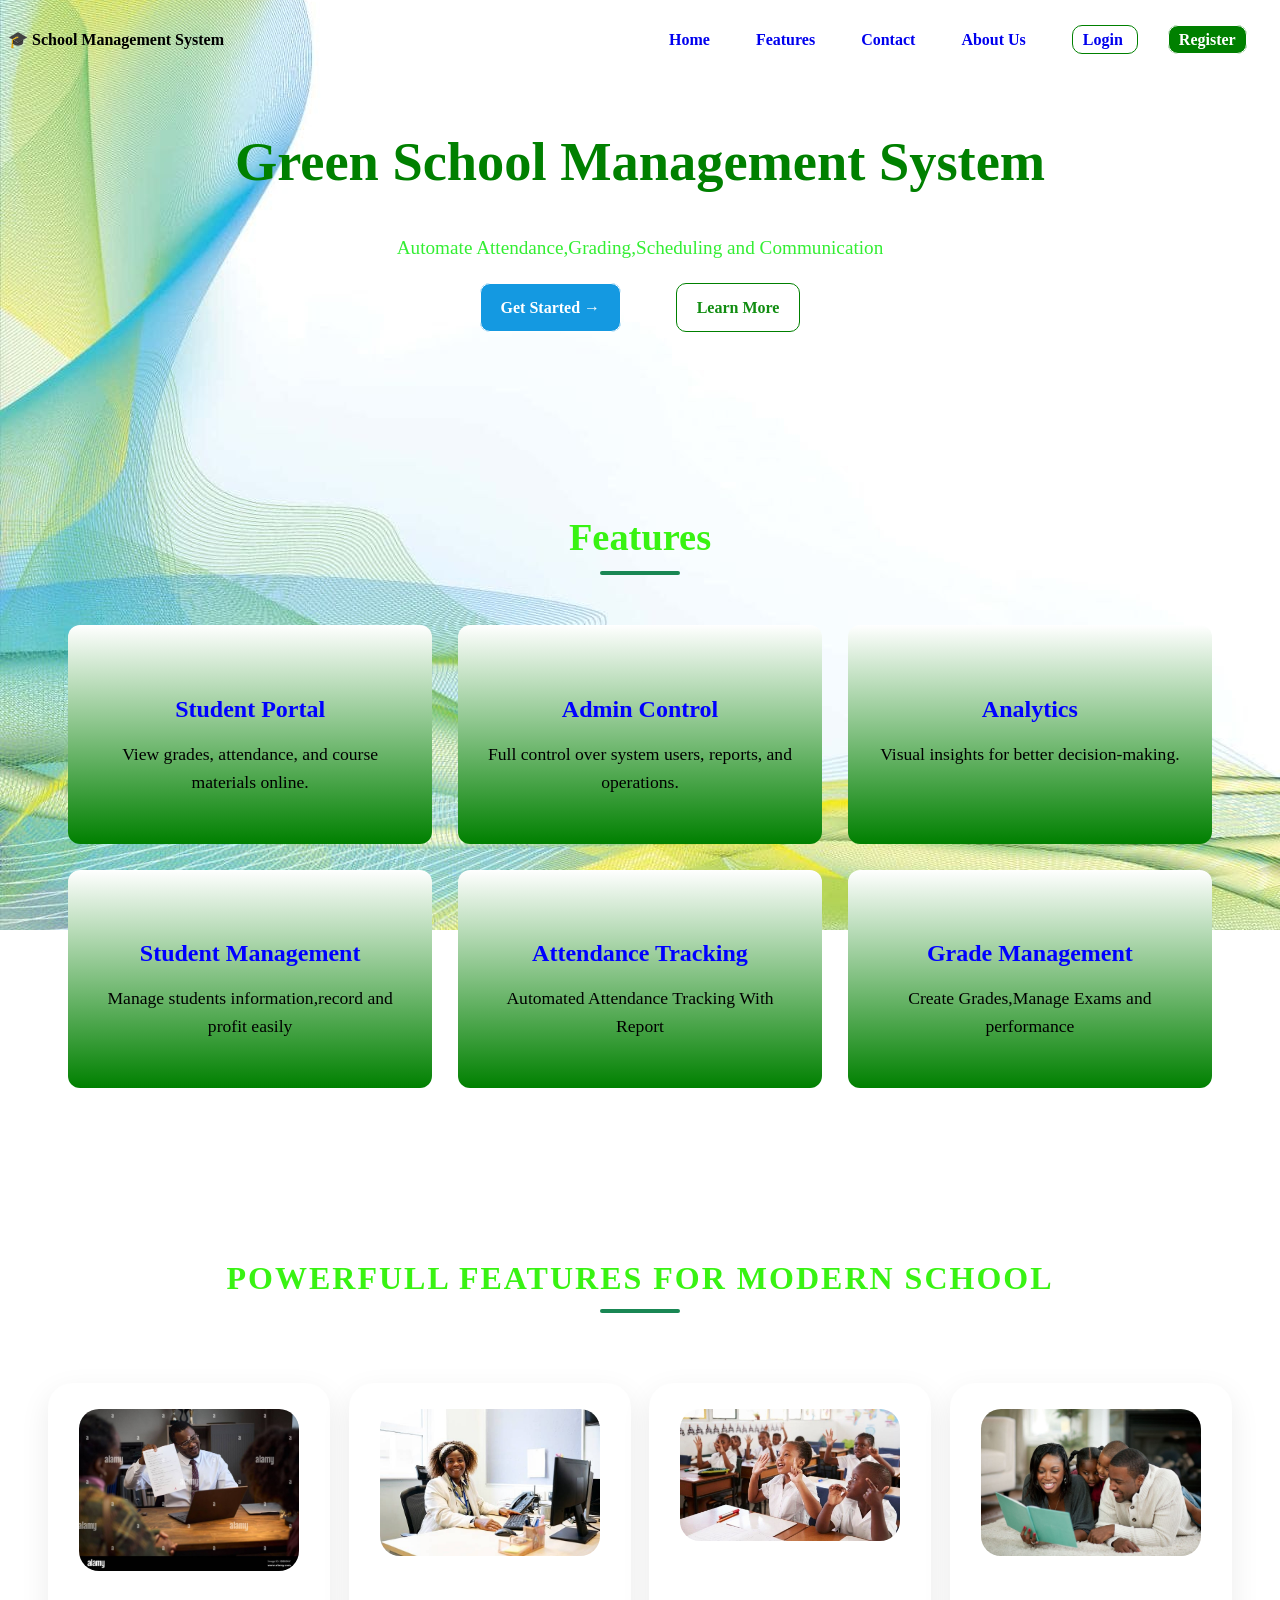
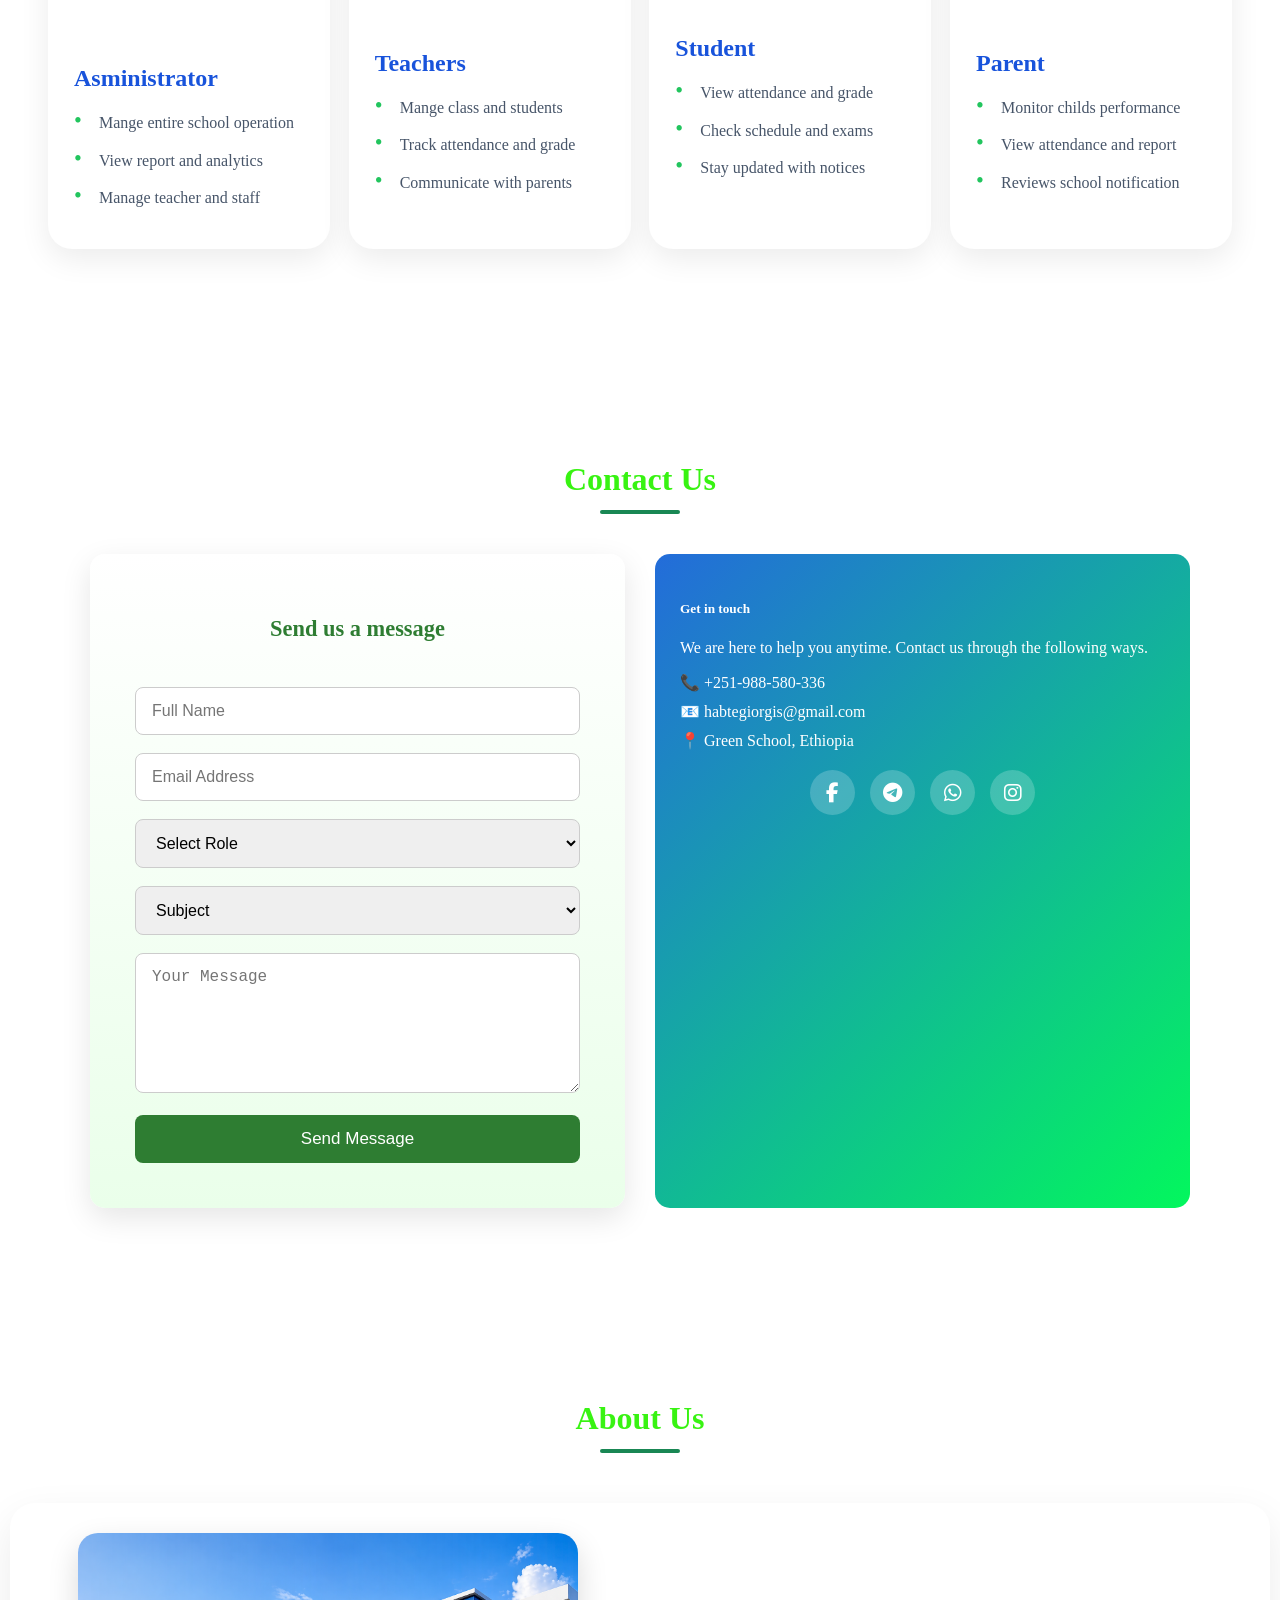
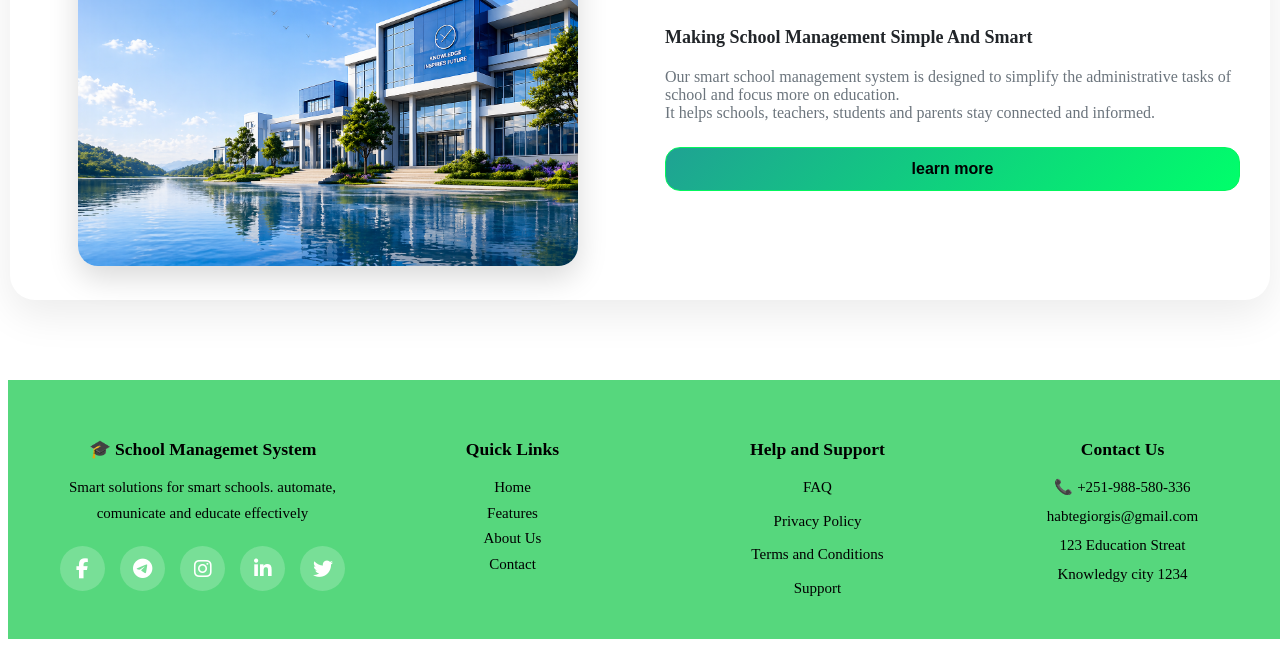
<file: index.html>
<!DOCTYPE html>
<html lang="en">
<head>
    <meta charset="UTF-8">
    <meta name="viewport" content="width=device-width, initial-scale=1.0">
    <title>School project</title>
    <link rel="stylesheet" href="style.css">
    <link rel="stylesheet" href="https://cdnjs.cloudflare.com/ajax/libs/font-awesome/6.5.1/css/all.min.css">
</head>
<body>
    <header>
    <div class="head1" id="home">

        <div class="title">
            <h4>🎓 School Management System</h4>
        </div>

        

        <!-- Navigation Links -->
        <div class="head-links" id="nav-menu">
            <a href="#home">Home</a>
            <a href="#feature">Features</a>
            <a href="#contact">Contact</a>
            <a href="#about">About Us</a>

            <div class="head-link">
                <a href="#" id="openModal" class="btns btn-log">
                    Login
                </a>

                <a class="btns btn-reg">
                    Register
                </a>
            </div>
            <!-- Hamburger Icon -->

        </div>
        <div class="menu-btn" >
            <button id="menu-btn" onclick="toggleMenu()">
            &#9776;
            </button>
          </div>
        </div>

    </header>
    <div class="title-div">
        <h1>Green School Management System</h1>
        <p >Automate Attendance,Grading,Scheduling and Communication</p>
        <div class="title-buttons">
            <a href="#" id="openModals" class="get">Get Started →</a>
            <a href="../Coffee_Website/index.html" class="learn">Learn More</a>
        </div>
    </div>
   <section class="section" id="feature">
        <h3>Features</h3>
       
        <div class="cards">
            <div class="card">
                <h5>Student Portal</h5>
                 <p>View grades, attendance, and course materials online.</p>
        </div>
        <div class="card">
            <h5>Admin Control</h5>
            <p>Full control over system users, reports, and operations.</p>
        </div>
        <div class="card">
            <h5>Analytics</h5>
             <p>Visual insights for better decision-making.</p>
        </div>
        <div class="card">
            <h5>Student Management</h5>
             <p>Manage students information,record and profit easily</p>
        </div>
        <div class="card">
            <h5>Attendance Tracking</h5>
             <p>Automated Attendance Tracking With Report</p>
        </div>
        <div class="card">
            <h5>Grade Management</h5>
             <p>Create Grades,Manage Exams and performance</p>
        </div>
        </div>
    </section>
    <section class="user-section">
        <h3>Powerfull features for modern school</h3>
        <div class="user-cards">
            <div class="user-card">
                <div class="img-card">
                    <img src="image/image11.jpg" alt="">
                </div>
                <div class="text-card">
                    <h5>Asministrator</h5>
                    <ul>
                        <li>Mange entire school operation</li>
                        <li>View report and analytics</li>
                        <li>Manage teacher and staff</li>
                      
                    </ul>
                </div>
        </div>
        <div class="user-card">
             <div class="img-card">
                <img src="image/image12.jpg" alt="">
                </div>
                <div class="text-card">
                   <h5>Teachers</h5>
                    <ul>
                        <li>Mange class and students</li>
                        <li>Track attendance and grade</li>
                        <li>Communicate with parents</li>
                        
                    </ul>
                </div>
        </div>
        <div class="user-card">
             <div class="img-card">
                <img src="image/image15.jpg" alt="">
                </div>
                <div class="text-card">
                    <h5>Student</h5>
                    <ul>
                        <li>View attendance and grade</li>
                        <li>Check schedule and exams</li>
                        <li>Stay updated with notices</li>
                    </ul>
                </div>
        </div>
        <div class="user-card">
             <div class="img-card">
                <img src="image/image14.jpg" alt="">
                </div>
                <div class="text-card">
                   <h5>Parent</h5>
                   <ul>
                    <li>Monitor childs performance</li>
                    <li>View attendance and report</li>
                    <li>Reviews school notification</li>
                   </ul>
                </div>
        </div>
        
        </div>
    </section>

    <div class="contact-section" id="contact">

    <h3>Contact Us</h3>

    <div class="contact-container">

        <!-- FORM -->
        <div class="contact-form">
            <h5>Send us a message</h5>

            <form id="contactForm">

                <input type="text" name="name" placeholder="Full Name" required>

                <input type="email" name="email"  placeholder="Email Address" required>

                <select name="role" >
                    <option>Select Role</option>
                    <option>Student</option>
                    <option>Teacher</option>
                    <option>Parent</option>
                    <option>Admin</option>
                </select>

                <select name="subject" >
                    <option>Subject</option>
                    <option>Admission Inquiry</option>
                    <option>Technical Support</option>
                    <option>Feedback</option>
                    <option>Complaint</option>
                </select>

                <textarea name="message" class="form-control mb-3" rows="4" placeholder="Your Message"></textarea>

                <button class="btn btn-success w-100">Send Message</button>

            </form>
            </div>

        <!-- INFO -->
        <div class="contact-info">

            <h5>Get in touch</h5>

            <p>We are here to help you anytime. Contact us through the following ways.</p>

            <div class="info-item">📞 +251-988-580-336</div>
            <div class="info-item">📧 habtegiorgis@gmail.com</div>
            <div class="info-item">📍 Green School, Ethiopia</div>

            <div class="social-icons">
                <a href="#"><i class="fab fa-facebook-f"></i></a>
                <a href="#"><i class="fab fa-telegram-plane"></i></a>
                <a href="#"><i class="fab fa-whatsapp"></i></a>
                <a href="#"><i class="fab fa-instagram"></i></a>
            </div>

        </div>

    </div>

    </div>


    <div class="about" id="about">
        <h3>About Us</h3>
        <div class="about-div">
            <div class="img-div">
            <img src="image/image5.png" alt="no image">
        </div>
        <div class="text-div">
            <h2>Making School Management Simple And Smart</h2>
            
            <p>Our smart school management system is designed to simplify the administrative
                    tasks of school and focus more on education. <br>
                    It helps schools, teachers, students and parents stay connected and informed.</p>
            
            <button class="btn btn-outline-success">learn more</button>
        </div>
        </div>
    </div>



<div class="login-overlay" id="loginModal">

    <div class="login-modal">
        <span class="close">&times;</span>
        <div class="login-header">
            <i class="fas fa-user-graduate"></i>
            <h2>Welcome Back</h2>
            <p>Login to your school account</p>
        </div>

        <form id="login-form">

            <label>Username</label>
            <div class="input-box">
                <i class="fas fa-envelope"></i>
                <input type="text" placeholder="Enter your email or username" required>
            </div>

            <label>Password</label>
            <div class="input-box">
                <i class="fas fa-lock"></i>
                <input type="password" placeholder="Enter your password" required>
            </div>

            <div class="options">
                <label class="remember">
                    <input type="checkbox">
                    Remember me
                </label>

                <a href="#">Reset Password?</a>
            </div>

            <button  type="submit">Login</button>

            <p class="register">
                Don't have an account?
                <a href="#">Register</a>
            </p>

        </form>

    </div>

</div>


    <button id="scrolltopbtn" title="Go to top">
        <i class="fas fa-arrow-up"></i>
    </button>
    <footer>
        <div class="footer-divs">
            <div class="footer-div div1">
                <h5>🎓 School Managemet System</h5>
                <p>Smart solutions for smart schools.
                automate, <br> comunicate and 
                educate effectively</p>
                <div class="social-icons">
                    <a href="#"><i class="fab fa-facebook-f"></i></a>
                    <a href="#"><i class="fab fa-telegram-plane"></i></a>
                    <a href="#"><i class="fab fa-instagram"></i></a>
                    <a href="#"><i class="fab fa-linkedin-in"></i></a>
                    <a href="#"><i class="fab fa-twitter"></i></a>
                </div>
            </div>
            <div class="footer-div">
                <h5>Quick Links</h5>
                <a href="#home">Home</a><br>
                <a href="#feature">Features</a><br>
                <a href="#about">About Us</a><br>
                <a href="#contact">Contact</a>
            </div>
            <div class="footer-div parg">
                <h5>Help and Support</h5>
                <ul>
                    <li>FAQ</li>
                    <li>Privacy Policy</li>
                    <li>Terms and Conditions</li>
                    <li>Support</li>
                </ul>
            </div>
            <div class="footer-div  parg">
                <h5>Contact Us</h5>
                <p>📞 +251-988-580-336</p>
                <p>habtegiorgis@gmail.com</p>
                <p>123 Education Streat</p>
                <p>Knowledgy city 1234</p>
            </div>
        </div>
    </footer>
    <button id="scrolltopbtn" title="Go to top">
        <i class="fas fa-arrow-up"></i>
    </button>
    <script>
        document.getElementById("login-form").addEventListener("submit", function(e){
            e.preventDefault();
            window.location.href="dashboard/home.html";
        });
    </script>
<script src="javascript.js"></script>
</body>
</html>
</file>
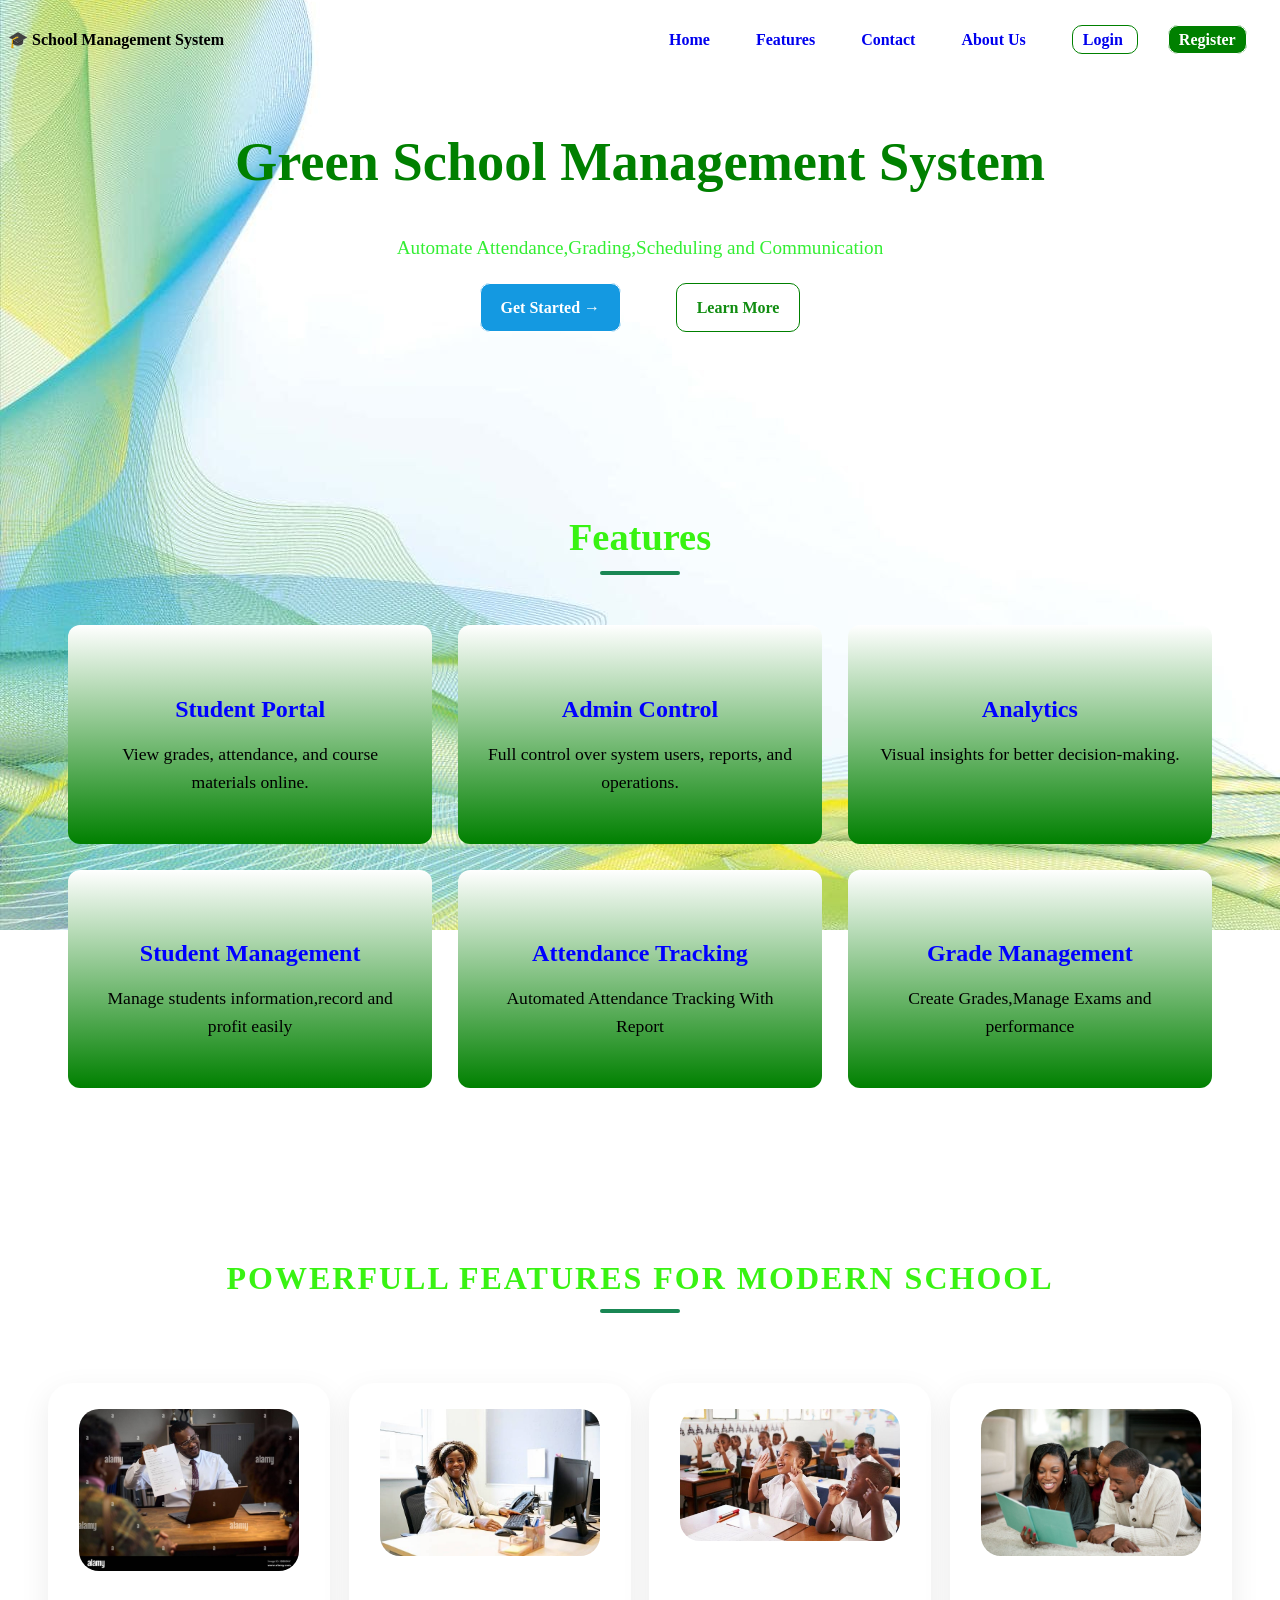
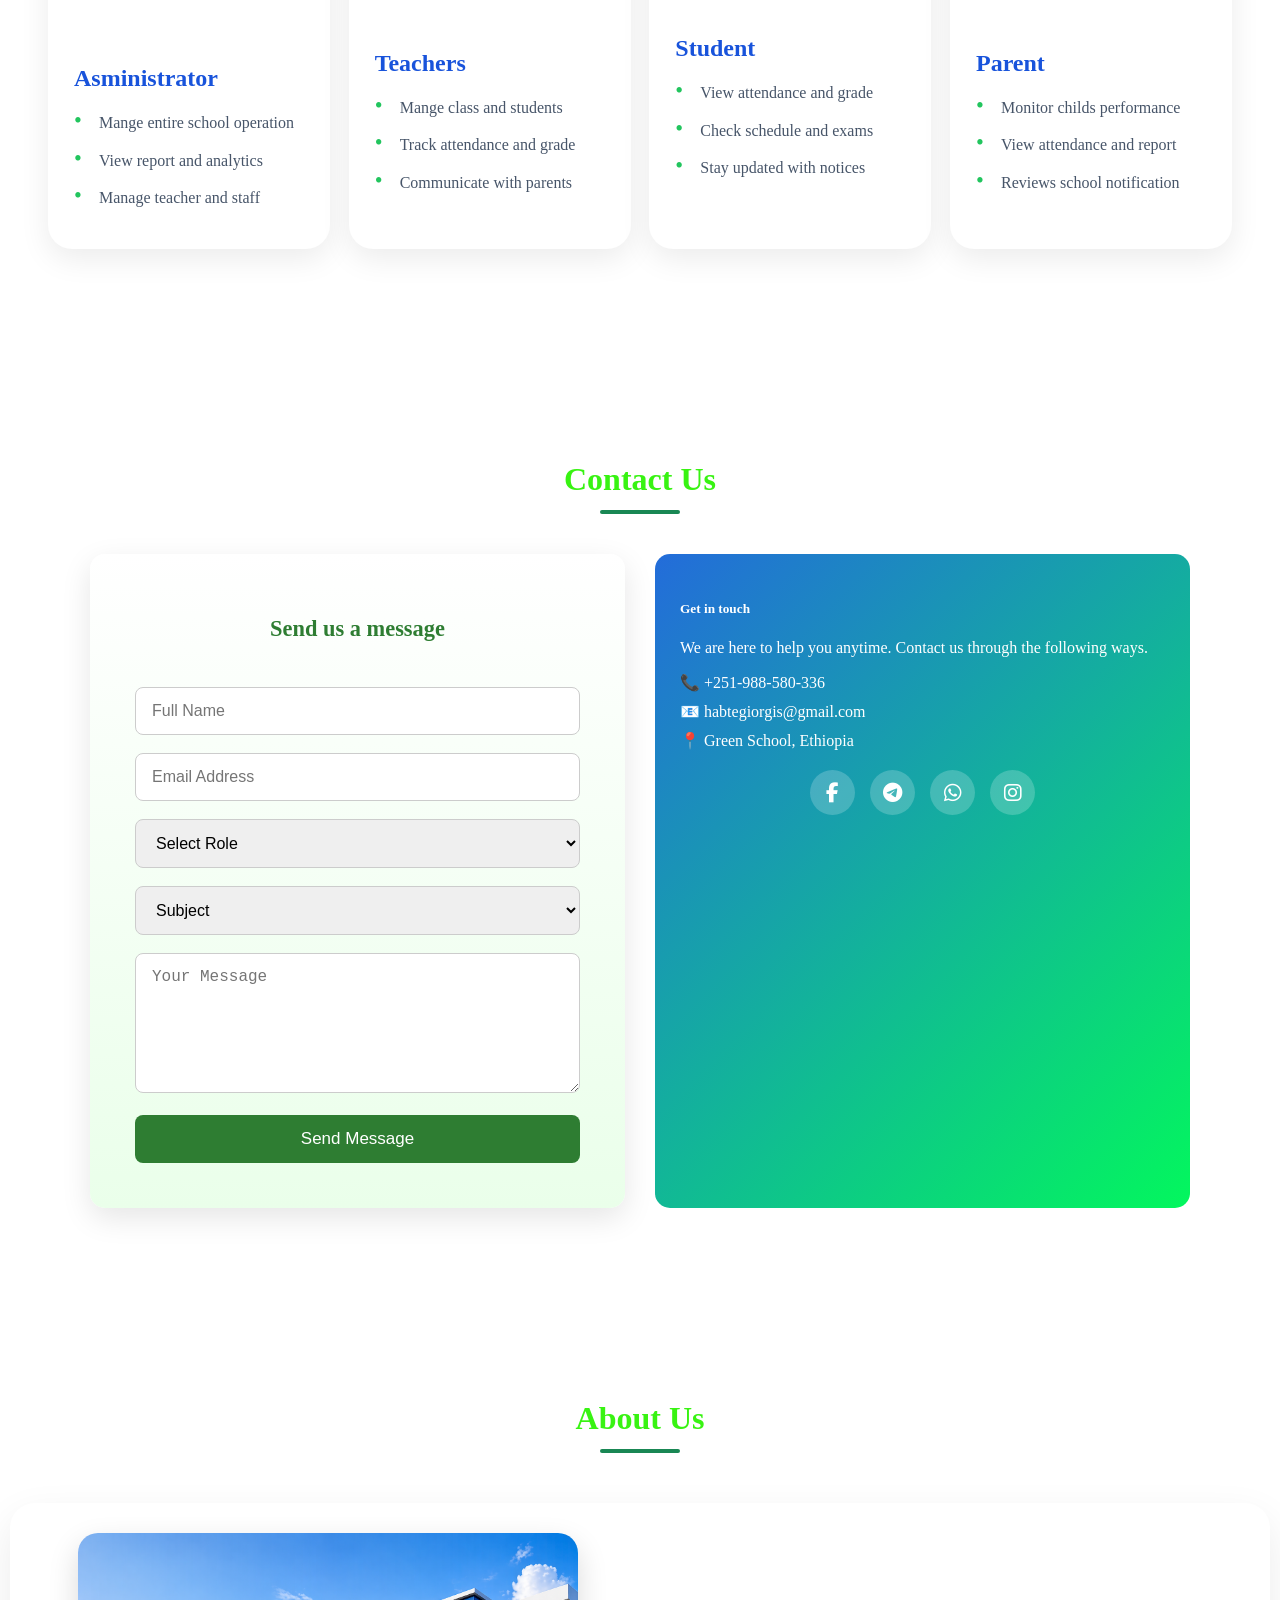
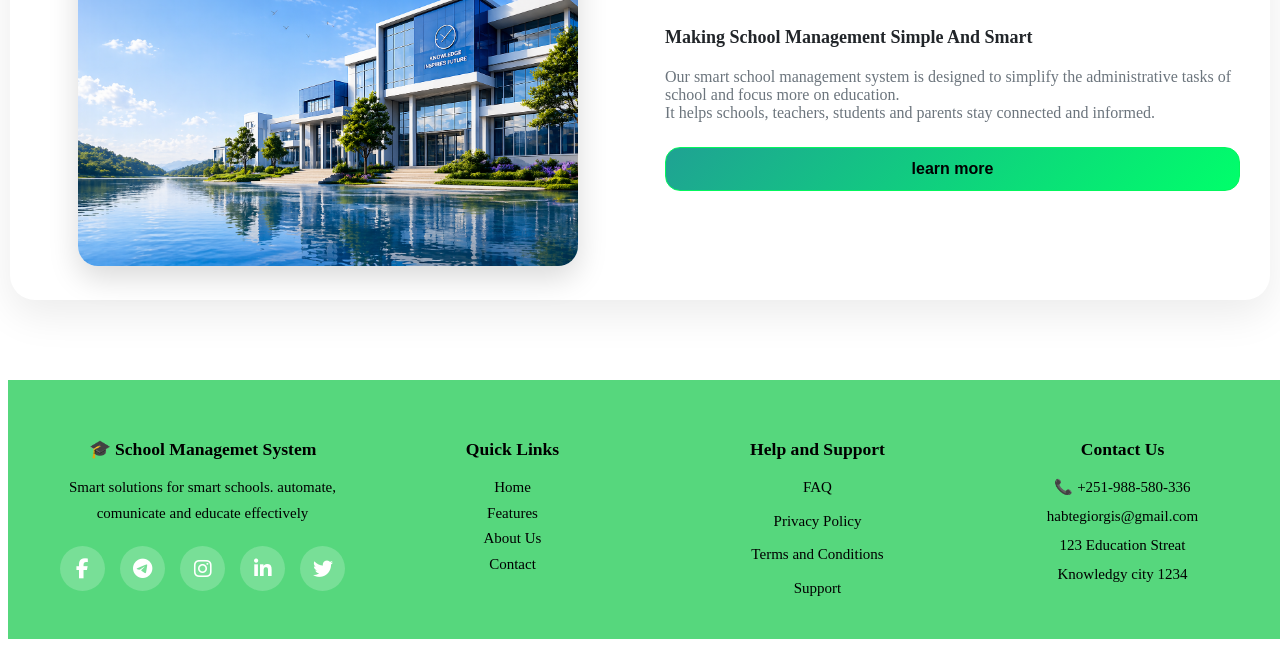
<file: homepage.html>
<!DOCTYPE html>
<html lang="en">
<head>
    <meta charset="UTF-8">
    <meta name="viewport" content="width=device-width, initial-scale=1.0">
    <title>School project</title>
    <link rel="stylesheet" href="style.css">
    <link rel="stylesheet" href="https://cdnjs.cloudflare.com/ajax/libs/font-awesome/6.5.1/css/all.min.css">
</head>
<body>
    <header>
    <div class="head1" id="home">

        <div class="title">
            <h4>🎓 School Management System</h4>
        </div>

        

        <!-- Navigation Links -->
        <div class="head-links" id="nav-menu">
            <a href="#home">Home</a>
            <a href="#feature">Features</a>
            <a href="#contact">Contact</a>
            <a href="#about">About Us</a>

            <div class="head-link">
                <a href="#" id="openModal" class="btns btn-log">
                    Login
                </a>

                <a class="btns btn-reg">
                    Register
                </a>
            </div>
            <!-- Hamburger Icon -->

        </div>
        <div class="menu-btn" >
            <button id="menu-btn" onclick="toggleMenu()">
            &#9776;
            </button>
          </div>
        </div>

    </header>
    <div class="title-div">
        <h1>Green School Management System</h1>
        <p >Automate Attendance,Grading,Scheduling and Communication</p>
        <div class="title-buttons">
            <a href="dashboard.html" class="get">Get Started →</a>
            <a href="../Coffee_Website/index.html" class="learn">Learn More</a>
        </div>
    </div>
   <section class="section" id="feature">
        <h3>Features</h3>
       
        <div class="cards">
            <div class="card">
                <h5>Student Portal</h5>
                 <p>View grades, attendance, and course materials online.</p>
        </div>
        <div class="card">
            <h5>Admin Control</h5>
            <p>Full control over system users, reports, and operations.</p>
        </div>
        <div class="card">
            <h5>Analytics</h5>
             <p>Visual insights for better decision-making.</p>
        </div>
        <div class="card">
            <h5>Student Management</h5>
             <p>Manage students information,record and profit easily</p>
        </div>
        <div class="card">
            <h5>Attendance Tracking</h5>
             <p>Automated Attendance Tracking With Report</p>
        </div>
        <div class="card">
            <h5>Grade Management</h5>
             <p>Create Grades,Manage Exams and performance</p>
        </div>
        </div>
    </section>
    <section class="user-section">
        <h3>Powerfull features for modern school</h3>
        <div class="user-cards">
            <div class="user-card">
                <div class="img-card">
                    <img src="image/image11.jpg" alt="">
                </div>
                <div class="text-card">
                    <h5>Asministrator</h5>
                    <ul>
                        <li>Mange entire school operation</li>
                        <li>View report and analytics</li>
                        <li>Manage teacher and staff</li>
                      
                    </ul>
                </div>
        </div>
        <div class="user-card">
             <div class="img-card">
                <img src="image/image12.jpg" alt="">
                </div>
                <div class="text-card">
                   <h5>Teachers</h5>
                    <ul>
                        <li>Mange class and students</li>
                        <li>Track attendance and grade</li>
                        <li>Communicate with parents</li>
                        
                    </ul>
                </div>
        </div>
        <div class="user-card">
             <div class="img-card">
                <img src="image/image15.jpg" alt="">
                </div>
                <div class="text-card">
                    <h5>Student</h5>
                    <ul>
                        <li>View attendance and grade</li>
                        <li>Check schedule and exams</li>
                        <li>Stay updated with notices</li>
                    </ul>
                </div>
        </div>
        <div class="user-card">
             <div class="img-card">
                <img src="image/image14.jpg" alt="">
                </div>
                <div class="text-card">
                   <h5>Parent</h5>
                   <ul>
                    <li>Monitor childs performance</li>
                    <li>View attendance and report</li>
                    <li>Reviews school notification</li>
                   </ul>
                </div>
        </div>
        
        </div>
    </section>

    <div class="contact-section" id="contact">

    <h3>Contact Us</h3>

    <div class="contact-container">

        <!-- FORM -->
        <div class="contact-form">
            <h5>Send us a message</h5>

            <form id="contactForm">

                <input type="text" name="name" placeholder="Full Name" required>

                <input type="email" name="email"  placeholder="Email Address" required>

                <select name="role" >
                    <option>Select Role</option>
                    <option>Student</option>
                    <option>Teacher</option>
                    <option>Parent</option>
                    <option>Admin</option>
                </select>

                <select name="subject" >
                    <option>Subject</option>
                    <option>Admission Inquiry</option>
                    <option>Technical Support</option>
                    <option>Feedback</option>
                    <option>Complaint</option>
                </select>

                <textarea name="message" class="form-control mb-3" rows="4" placeholder="Your Message"></textarea>

                <button class="btn btn-success w-100">Send Message</button>

            </form>
            </div>

        <!-- INFO -->
        <div class="contact-info">

            <h5>Get in touch</h5>

            <p>We are here to help you anytime. Contact us through the following ways.</p>

            <div class="info-item">📞 +251-988-580-336</div>
            <div class="info-item">📧 habtegiorgis@gmail.com</div>
            <div class="info-item">📍 Green School, Ethiopia</div>

            <div class="social-icons">
                <a href="#"><i class="fab fa-facebook-f"></i></a>
                <a href="#"><i class="fab fa-telegram-plane"></i></a>
                <a href="#"><i class="fab fa-whatsapp"></i></a>
                <a href="#"><i class="fab fa-instagram"></i></a>
            </div>

        </div>

    </div>

    </div>


    <div class="about" id="about">
        <h3>About Us</h3>
        <div class="about-div">
            <div class="img-div">
            <img src="image/image5.png" alt="no image">
        </div>
        <div class="text-div">
            <h2>Making School Management Simple And Smart</h2>
            
            <p>Our smart school management system is designed to simplify the administrative
                    tasks of school and focus more on education. <br>
                    It helps schools, teachers, students and parents stay connected and informed.</p>
            
            <button class="btn btn-outline-success">learn more</button>
        </div>
        </div>
    </div>



<div class="login-overlay" id="loginModal">

    <div class="login-modal">
        <span class="close">&times;</span>
        <div class="login-header">
            <i class="fas fa-user-graduate"></i>
            <h2>Welcome Back</h2>
            <p>Login to your school account</p>
        </div>

        <form>

            <label>Username</label>
            <div class="input-box">
                <i class="fas fa-envelope"></i>
                <input type="text" placeholder="Enter your email or username">
            </div>

            <label>Password</label>
            <div class="input-box">
                <i class="fas fa-lock"></i>
                <input type="password" placeholder="Enter your password">
            </div>

            <div class="options">
                <label class="remember">
                    <input type="checkbox">
                    Remember me
                </label>

                <a href="#">Reset Password?</a>
            </div>

            <button type="submit">Login</button>

            <p class="register">
                Don't have an account?
                <a href="#">Register</a>
            </p>

        </form>

    </div>

</div>


    <button id="scrolltopbtn" title="Go to top">
        <i class="fas fa-arrow-up"></i>
    </button>
    <footer>
        <div class="footer-divs">
            <div class="footer-div div1">
                <h5>🎓 School Managemet System</h5>
                <p>Smart solutions for smart schools.
                automate, <br> comunicate and 
                educate effectively</p>
                <div class="social-icons">
                    <a href="#"><i class="fab fa-facebook-f"></i></a>
                    <a href="#"><i class="fab fa-telegram-plane"></i></a>
                    <a href="#"><i class="fab fa-instagram"></i></a>
                    <a href="#"><i class="fab fa-linkedin-in"></i></a>
                    <a href="#"><i class="fab fa-twitter"></i></a>
                </div>
            </div>
            <div class="footer-div">
                <h5>Quick Links</h5>
                <a href="#home">Home</a><br>
                <a href="#feature">Features</a><br>
                <a href="#about">About Us</a><br>
                <a href="#contact">Contact</a>
            </div>
            <div class="footer-div parg">
                <h5>Help and Support</h5>
                <ul>
                    <li>FAQ</li>
                    <li>Privacy Policy</li>
                    <li>Terms and Conditions</li>
                    <li>Support</li>
                </ul>
            </div>
            <div class="footer-div  parg">
                <h5>Contact Us</h5>
                <p>📞 +251-988-580-336</p>
                <p>habtegiorgis@gmail.com</p>
                <p>123 Education Streat</p>
                <p>Knowledgy city 1234</p>
            </div>
        </div>
    </footer>
    <button id="scrolltopbtn" title="Go to top">
        <i class="fas fa-arrow-up"></i>
    </button>
<script src="javascript.js"></script>
</body>
</html>
</file>
<file: style.css>
html{
    scroll-behavior: smooth;
    
}
body{
    background-image: url(image/image6.jpg);
    background-position: center;
    background-size: cover;
    background-repeat: no-repeat;
    background-attachment: fixed;
}
header{
    width: 100%;
    height: 60px;
}
.head1{
    display: flex;
    width: 98%;
    justify-content: space-between;
    align-items:center;
}
.title h4{
    font-size: clamp(1rem,1.5rem+2vw,2rem);
    line-height: 1.4;
}

.menu-btn{
    display: none;
}
#menu-btn{
    background: none;
    border: none;
    font-size: clamp(1.5rem,4vw,2rem);
    font-weight: bold;
    cursor: pointer;
}
.head1 .head-links a{
    font-weight: bold;
    text-decoration: none;
    margin-left: 30px;
    
}
.head-links{
    align-items: center;
    display: flex;
    gap: 1rem;
}
.head-links a:hover{
    color: rgb(2, 255, 19);
}
.head-link{
    text-align: center;
    gap: 10px;
}
.btns{
    padding: 5px 10px 5px 10px;
    border-radius: 10px;
    border: 1px solid;
    font-weight: bold;
    width: 80px;
    height: 35px;
    transition: all 0.6s ease;
    cursor: pointer;
    align-items: center;
    text-align: center;
}
.btn-log{
    background-color: white;
    border-color: green;
}
.btn-log:hover{
    background-color: green;
    color: white;
}
.btn-reg{
    background-color: green;
    color: white;
}
.btn-reg:hover{
    background-color: white;
    color: black;
}
.title-div{
    text-align: center;
    padding-top: 20px;
}
.title-div h1{
    font-size: clamp(2rem, calc(1rem + 3vw), 4rem); 
    font-weight: 700;
    line-height: 1.4;
    color: green;
}
.title-div p{
    color: rgb(51, 238, 51);
    font-size: clamp(1rem, calc(0.9rem + 0.5vw), 1.2rem);
}
.title-buttons{
    margin-top: 40px;
}
.title-div .title-buttons a{
    padding: clamp(10px, 2vw, 15px) clamp(15px, 4vw, 20px);    
    border-radius: 10px;
    border: 1px solid;
    font-weight: bold;
    width: 80px;
    height: 45px;
    transition: all 0.6s ease;
    text-decoration: none;
    cursor: pointer;
}
.title-div .title-buttons .get{
    margin-right: 2%;
    color: white;
    background-color: rgb(20, 153, 225);
}
.title-div .title-buttons .get:hover{
    background-color: rgb(19, 82, 240);
}

.title-div .title-buttons .learn{
    margin-left: 2%;
    color: rgb(17, 141, 17);
    border-color: green;
}
.title-div .title-buttons .learn:hover{
    background-color: rgb(2, 122, 64);
    color: white;
}
.section{
    margin-top: 100px;
    padding: clamp(20px, 5vw, 60px);
}

.section h3{
    text-align: center;
    font-size: clamp(1.8rem, 3vw, 2.5rem);
    font-weight: 700;
    color: #38f312;
    margin-bottom: 50px;
    position: relative;
}

.section h3::after{
    content: "";
    width: clamp(60px, 8vw, 80px);
    height: 4px;
    background: #198754;
    display: block;
    margin: 12px auto 0;
    border-radius: 10px;
}

/* Responsive Grid */
.cards{
    display: grid;
    grid-template-columns: repeat(3, 1fr);
    margin: 0 auto;
    gap: clamp(15px, 2vw, 30px);
    width: min(1200px, 100%);
    margin: auto;
}

.card{
    padding: clamp(20px, 3vw, 30px);
    background: linear-gradient(180deg, white, green);
    border-radius: 12px;
    text-align: center;
    transition: .3s ease;
    backdrop-filter: blur(5px);
    box-sizing: border-box;
}

.card h5{
    font-size: clamp(1.2rem, 2vw, 1.5rem);
    color: blue;
    margin-bottom: 15px;
    font-family: Georgia, "Times New Roman", Times, serif;
}

.card p{
    font-size: clamp(.95rem, 1vw + .5rem, 1.1rem);
    line-height: 1.6;
}

.card:hover{
    transform: translateY(-10px) scale(1.02);
    box-shadow: 0 20px 40px rgba(0,0,0,.4);
}
#scrolltopbtn{
   position: fixed;
    bottom: 30px;
    right: 30px;
    width: 55px;
    height: 55px;
    outline: none;
    border: none;
     background: linear-gradient(135deg, #0467fd, #0ee380);
     color: white;
     cursor: pointer;
     border-radius: 50%;
     font-size: 22px;
     display: none;
     z-index: 9999;
     box-shadow: 0 8px 20px rgba(0, 0, 0, 0.3);
     transition: all 0.4s ease;
}
#scrolltopbtn:hover{
    transform: translate(-8px) scale(1.1);
    box-shadow: 0 12px 28px rgba(0, 0, 0, 0.4);
    background: linear-gradient(135deg, #198754, #0d6efd);
}
.user-section {
    background: transparent;
    padding: 80px 20px;
    text-align: center;
}

.user-section h3 {
    color: #16a34a;
    font-size: 1.2rem;
    font-weight: 700;
    text-transform: uppercase;
    letter-spacing: 2px;
    margin-bottom: 10px;
}

.user-section h3 {
    text-align: center;
    font-size: 2rem;
    font-weight: 700;
    color: #38f312;
    margin-bottom: 50px;
    position: relative;
}

.user-section h3::after {
    content: "";
    width: 80px;
    height: 4px;
    background: #198754;
    display: block;
    margin: 12px auto 0;
    border-radius: 10px;
}

.user-cards {
    display: flex;
    flex-wrap: wrap;
    justify-content: space-between;
    gap: 10px;
    max-width: 1400px;
    margin: auto;
    padding: 20px;
}

.user-card {
    width: 280px;
    background: #ffffff;
    border-radius: 24px;
    overflow: hidden;
    gap: 0;
    box-shadow: 0 10px 30px rgba(0, 0, 0, 0.08);
    transition: all 0.4s ease;
    border: 1px solid rgba(255, 255, 255, 0.8);
}

.user-card:hover {
    transform: translateY(-12px);
    box-shadow: 0 20px 45px rgba(0, 0, 0, 0.15);
}

.user-card .img-card {
    padding: 25px;
}

.user-card .img-card img {
    width: 100%;
    max-width: 220px;
    height: auto;
    border-radius: 20px;
    transition: transform 0.4s ease;

}

.user-card:hover .img-card img {
    transform: scale(1.05);
}

.text-card {
    background: #ffffff;
    padding: 25px;
    text-align: left;
}


.text-card h5 {
    color: #1853db;
    font-size: 1.5rem;
    margin-bottom: 18px;
    font-weight: 700;
}

.text-card ul {
    list-style: none;
    padding: 0;
    margin: 0;
}

.text-card ul li {
    position: relative;
    padding-left: 25px;
    margin-bottom: 12px;
    color: #475569;
    line-height: 1.6;
    font-size: 1rem;
}

.text-card ul li::before {
    content: "•";
    position: absolute;
    left: 0;
    color: #22c55e;
    font-size: 1.4rem;
    line-height: 1;
}
.contact-section {
  padding: 80px 20px;
  text-align: center;
}

.contact-section h3 {
 
  font-size: 2rem;
  font-weight: 700;
  color: #38f312;
  margin-bottom: 40px;
}
.contact-section h3::after {
    content: "";
    width: 80px;
    height: 4px;
    background: #198754;
    display: block;
    margin: 12px auto 0;
    border-radius: 10px;
}

.contact-container {
  display: flex;
  gap: 30px;
  max-width: 1100px;
  margin: auto;
  flex-wrap: wrap;
}

.contact-form {
  flex: 1;
  background: linear-gradient(180deg,#fff,#eaffea);
  padding: 25px;
  border-radius: 15px;
  box-shadow: 0 10px 30px rgba(0,0,0,0.1);
}


.contact-form h5{
    text-align: center;
    margin-bottom: 25px;
    color: #2e7d32;
    font-size: 1.4rem;
}

.contact-form input,
.contact-form select,
.contact-form textarea{
    width: 100%;
    padding: 14px 16px;
    margin-bottom: 18px;
    border: 1px solid #ccc;
    border-radius: 8px;
    outline: none;
    font-size: 16px;
    transition: .3s;
    box-sizing: border-box;
}

.contact-form input:focus,
.contact-form select:focus,
.contact-form textarea:focus{
    border-color: #2e7d32;
    box-shadow: 0 0 8px rgba(46,125,50,.3);
}

.contact-form textarea{
    resize: vertical;
    min-height: 140px;
}

.contact-form button{
    width: 100%;
    padding: 14px;
    border: none;
    border-radius: 8px;
    background: #2e7d32;
    color: white;
    font-size: 17px;
    cursor: pointer;
    transition: .3s;
}

.contact-form button:hover{
    background: #1b5e20;
}
.contact-info {
  flex: 1;
  background: linear-gradient(135deg,#236cda,#03f75d);
  color: white;
  padding: 25px;
  border-radius: 15px;
  text-align: left;
}

.info-item {
  margin-bottom: 10px;
}

.social-icons {
  text-align: center;
  gap: 0;
  margin-top: 15px;
}

.social-icons a {
  width: 30px;
  height: 30px;
  background: rgba(255,255,255,0.2);
  color: white;
  display: flex;
  align-items: center;
  justify-content: center;
  text-decoration: none;
  border-radius: 50%;
}


.about {
    padding: 80px 0;
    background: transparent;
}

.about h3 {
    text-align: center;
    font-size: 2rem;
    font-weight: 700;
    color: #38f312;
    margin-bottom: 50px;
    position: relative;
}

.about h3::after {
    content: "";
    width: 80px;
    height: 4px;
    background: #198754;
    display: block;
    margin: 12px auto 0;
    border-radius: 10px;
}

.about-div {
    display: grid;
    grid-template-columns: repeat(2, 1fr);
    align-items: center;
    justify-content: center;
    gap: 50px;
    max-width: 1200px;
    margin: auto;
    padding: 30px;
    background: transparent;
    border-radius: 25px;
    box-shadow: 0 15px 40px rgba(0, 0, 0, 0.08);
}

.img-div {
    flex: 1;
    text-align: center;
}

.about-div img {
    width: 100%;
    max-width: 500px;
    height: auto;
    border-radius: 20px;
    box-shadow: 0 12px 30px rgba(0, 0, 0, 0.15);
    transition: transform 0.4s ease;
}

.about-div img:hover {
    transform: scale(1.05);
}

.text-div {
    flex: 1;
}

.text-div h2 {
    font-size: large;
    font-weight: 700;
    color: #212529;
    margin-bottom: 20px;
   
}

.text-div p {
    font-size: medium;
    color: #6c757d;
    
    margin-bottom: 25px;
}

.text-div .btn {
    padding: 12px 28px;
    font-size: 1rem;
    font-weight: 600;
    border-radius: 15px;
    border: 1px solid;
    border-color: #03f75d;
    background-color: transparent;
    transition: all 2s ease;
}
.text-div .btn:hover{
    background-color: #35f37b;
    color: white;
}


footer {
    background-color: rgb(86, 215, 125);
    width: 100%;
    padding: 30px 20px;
}

/* Grid Container */
.footer-divs {
    display: grid;
    grid-template-columns: repeat(4, 1fr);
    gap: 30px;
    max-width: 1200px;
    margin: auto;
}

/* Each Column */
.footer-div {
    text-align: center;
}

.footer-div h5 {
    margin-bottom: 15px;
    font-size: 1.1rem;
}

.footer-div p,
.footer-div li,
.footer-div a {
    font-size: 15px;
    line-height: 1.7;
}

.footer-div a {
    text-decoration: none;
    color: black;
    display: inline-block;
    transition: 0.3s;
}

.footer-div a:hover {
    color: rgb(38, 37, 17);
    transform: scale(1.05);
}

.footer-div ul {
    list-style: none;
    padding: 0;
    margin: 0;
}

.footer-div li {
    margin-bottom: 8px;
}
.footer-div p{
    overflow-wrap:break-word;
    word-break:break-word;
}
.parg p {
    line-height: 1.6;
    margin: 5px 0;
}

/* Social Icons */
.social-icons {
    display: flex;
    justify-content: center;
    gap: 15px;
    margin-top: 20px;
}

.social-icons a {
    width: 45px;
    height: 45px;
    background: rgba(255,255,255,.2);
    border-radius: 50%;
    color: white;
    display: flex;
    justify-content: center;
    align-items: center;
    font-size: 20px;
    transition: .4s;
}

.social-icons a:hover {
    background: #ffd43b;
    color: #0d6efd;
    transform: translateY(-8px);
}


.login-overlay{
    position: fixed;
    inset: 0;
    background: rgba(0,0,0,.5);

    display: none;

    justify-content: center;
    align-items: center;
}
.close{
    position:absolute;
    top:15px;
    right:20px;
    font-size:30px;
    cursor:pointer;
    color:#fff;
}
.login-overlay.show{
    display: flex;
}

.login-modal{
    max-width: 420px;
    background: #fff;
    border-radius: 16px;
    overflow: hidden;
    box-shadow: 0 20px 45px rgba(0,0,0,.35);
    animation: popup .35s ease;
    position:relative;
    width:95%;
}

.login-header{
    background: linear-gradient(135deg,#00e676,#3fa9f5);
    color: #fff;
    text-align: center;
    padding: 10px 5px;
}

.login-header i{
    font-size: 32px;
}

.login-header h2{
    font-size: 2rem;
    font-weight: 500;
    margin-bottom: 6px;
}

.login-header p{
    color: #444;
    font-size: .95rem;
}

form{
    padding: 20px;
}

form label{
    display: block;
    margin-bottom: 6px;
    font-size: .95rem;
    font-weight: 600;
    color: #333;
}

.input-box{
    display: flex;
    align-items: center;
    border: 1px solid #ddd;
    border-radius: 8px;
    overflow: hidden;
    margin-bottom: 15px;
}

.input-box i{
    width: 45px;
    text-align: center;
    color: #333;
    border-right: 1px solid #ddd;
}

.input-box input{
    flex: 1;
    border: none;
    outline: none;
    padding: 12px;
    font-size: .95rem;
}

.options{
    display: flex;
    justify-content: space-between;
    align-items: center;
    margin: 10px 0 18px;
}

.remember{
    display: flex;
    align-items: center;
    gap: 6px;
    font-size: .9rem;
    font-weight: normal;
}

.options a{
    text-decoration: none;
    color: #0066ff;
    font-size: .9rem;
}

button{
    width: 100%;
    padding: 12px;
    border: none;
    border-radius: 8px;
    font-size: 1.1rem;
    cursor: pointer;
    background: linear-gradient(135deg,#1fa293,#00ff6a);
    color: #000;
    transition: .3s;
}

button:hover{
    transform: translateY(-2px);
}

.register{
    text-align: center;
    margin-top: 18px;
    color: #666;
    font-size: .95rem;
}

.register a{
    color: #0066ff;
    text-decoration: none;
    font-weight: bold;
}

@keyframes popup{
    from{
        opacity:0;
        transform: scale(.9);
    }
    to{
        opacity:1;
        transform: scale(1);
    }
}


@media(min-width: 768px)and (max-width: 834px){

    .menu-btn{
        display: block;
    }
    .head-links{
        display: flex;
        flex-direction: column;
        border-top-right-radius: 5px;
        border-bottom-right-radius: 5px;
        position: fixed;
        top: 0;
        left: -100%;
        width: 70%;
        height: 100vh;
        background: rgb(180,226,180);
        transition: left .4s ease;
        z-index: 1000;
        padding-top: 30px;
        gap: 30px;
    }

    .head-links.active{
        left: 0;
    }

    .head-link{
        display: flex;
        flex-direction: column;
        padding-left: 40px;
        margin-top: -10px;
        gap: 30px;
    }

    .cards{
        grid-template-columns: repeat(2, 1fr);
    }
    .about-div{
        grid-template-columns: repeat(2, 1fr);
    }
    .footer-divs{
        grid-template-columns:repeat(2,1fr);
        gap:40px;
    }

    .footer-div{
        text-align:center;
    }
}

@media(max-width: 767px){

    .menu-btn{
        display: block;
    } 
    .head-links{
        display: flex;
        flex-direction: column;
        position: fixed;
        top: 0;
        left: -100%;
        width: 70%;
        height: 100%;
        background: rgb(180,226,180);
        transition: left .4s ease;
        z-index: 1000;
        padding-top: 30px;
        gap: 30px;
        border-top-right-radius: 5px;
        border-bottom-right-radius: 5px;
    }

    .head-links.active{
        left: 0;
    }

    .head-link{
        margin-top: -10px;
        display: flex;
        flex-direction: column;
        padding-left: 20px;
        gap: 30px;
    }

    .cards{
        grid-template-columns: 1fr;
    }
    .about-div{
        grid-template-columns: 1fr;
    }
    footer{
        padding: 0;
        width: 100%;
    }

    .footer-divs{
        width: 100%;
        grid-template-columns:1fr;
        gap:45px;     
    }

    .footer-div{
        margin:0;
        text-align:center;
    }

    .footer-div h5{
        margin-bottom:12px;
    }

    .social-icons{
        justify-content:center;
        margin-top:20px;
        margin-bottom:20px; 
    }

    .social-icons a{
        width:42px;
        height:42px;
        font-size:18px;
    }
    .login-overlay{
        padding:10px;
        align-items:center;
    }

    .login-modal{
        width:100%;
        max-width:320px;
        border-radius:12px;
    }

    .login-header{
        padding:15px 10px;
    }

    .login-header i{
        font-size:24px;
        margin-bottom:6px;
    }

    .login-header h2{
        font-size:1.5rem;
        margin-bottom:4px;
    }

    .login-header p{
        font-size:.8rem;
    }

    form{
        padding:15px;
    }

    form label{
        font-size:.85rem;
        margin-bottom:4px;
    }

    .input-box{
        margin-bottom:12px;
    }

    .input-box i{
        width:40px;
        font-size:.9rem;
    }

    .input-box input{
        padding:9px;
        font-size:.85rem;
    }

    .options{
        display:flex;
        justify-content:space-between;
        align-items:center;
        margin:8px 0 14px;
    }

    .remember{
        font-size:.8rem;
    }

    .options a{
        font-size:.8rem;
    }

    button{
        padding:10px;
        font-size:.95rem;
    }

    .register{
        margin-top:14px;
        font-size:.8rem;
    }
}
</file>
